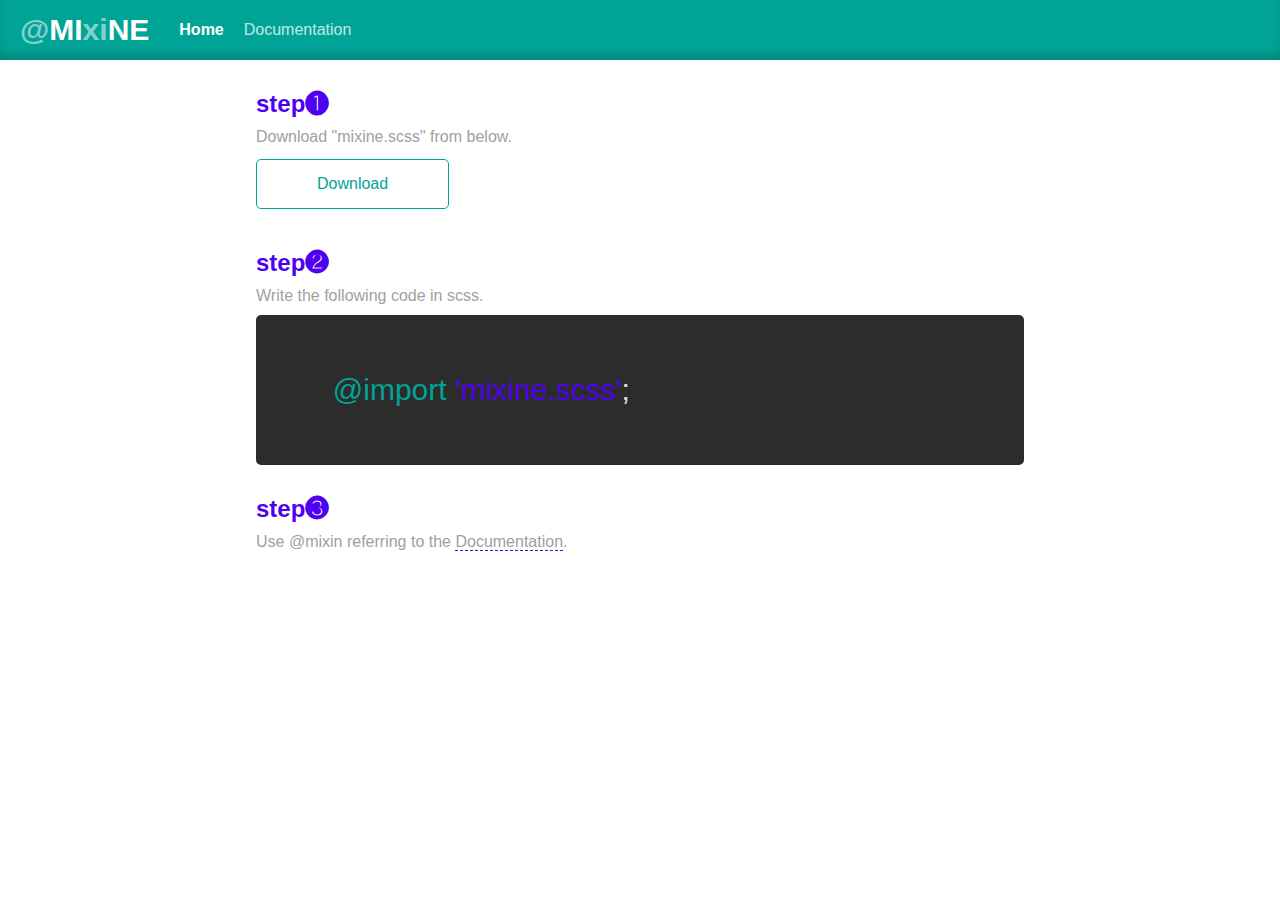
<file: index.html>
<!DOCTYPE html>
<html lang="ja">
    <head>
        <meta charset="utf-8">
        <title>mine.scss</title>
        <link rel="stylesheet" href="css/public.css">
        <link rel="stylesheet" href="css/styles.css">
    </head>
    <body>
        <header>
            <h1><a href="index.html"><span>@</span>MI<span>xi</span>NE</h1></a>
            <ul>
                <li class="now"><a href="index.html">Home</a></li>
                <li><a href="documentation.html">Documentation</a></li>
            </ul>
        </header>
        <div class="wrapper">
            <h2>step❶</h2>
            <p>Download "mixine.scss" from below.</p>
            <a href="https://github.com/snrk622/MIxiNE/blob/master/mixine.scss" download>
                <div class="btn-download">Download</div>
            </a>
            <h2>step❷</h2>
            <p>Write the following code in scss.</p>
            <div class="editer">
                <span class="green">@import </span><span class="purple">'mixine.scss'</span>;
            </div>
            <h2>step❸</h2>
            <p>Use @mixin referring to the <a href="documentation.html">Documentation</a>.</p>
        </div>
    </body>
</html>
</file>
<file: css/public.css>
html, body {
  margin: 0;
  padding: 0;
  font-family: Verdana, Geneva, Tahoma, sans-serif; }

header {
  background-color: #00a497;
  -webkit-box-shadow: 0px -8px 8px -1px #008b80 inset;
  box-shadow: 0px -8px 8px -1px #008b80 inset;
  width: 100%;
  height: 60px;
  position: fixed;
  top: 0;
  z-index: 1000;
  display: -webkit-box;
  display: -ms-flexbox;
  display: flex; }
  header h1 {
    font-size: 30px;
    line-height: 60px;
    margin: 0 20px; }
    header h1 a {
      text-decoration: none;
      color: white; }
      header h1 a:visited {
        color: white; }
      header h1 a span {
        opacity: 0.5; }
  header ul {
    display: -webkit-box;
    display: -ms-flexbox;
    display: flex;
    margin: 0;
    padding: 0; }
    header ul li {
      color: white;
      list-style: none;
      margin: 0 10px;
      font-size: 16px;
      line-height: 60px;
      opacity: 0.75;
      cursor: pointer; }
      header ul li a {
        text-decoration: none;
        color: white; }
        header ul li a:visited {
          color: white; }
    header ul .now {
      font-weight: bold;
      opacity: 1; }
</file>
<file: css/styles.css>
.wrapper {
  width: 60%;
  margin: 60px auto;
  padding: 20px 0;
  color: #202020; }
  .wrapper .btn-download {
    display: inline-block;
    margin: 3px 0;
    padding: 5px 10px;
    font-size: 16px;
    border-radius: 5px;
    cursor: pointer;
    text-align: center;
    -webkit-box-sizing: border-box;
    box-sizing: border-box;
    border: 1px solid #00a497;
    color: #00a497;
    padding: 15px 60px;
    margin-bottom: 30px; }
    .wrapper .btn-download:hover {
      background-color: #00a497;
      color: white; }
  .wrapper .editer {
    width: 100%;
    height: 150px;
    background-color: #2c2c2c;
    color: #e0e0e0;
    border-radius: 5px;
    font-size: 30px;
    margin: 0px auto;
    line-height: 150px;
    padding-left: 10%;
    -webkit-box-sizing: border-box;
    box-sizing: border-box;
    margin-bottom: 30px;
    overflow: hidden; }
    .wrapper .editer .green {
      color: #00a497; }
    .wrapper .editer .purple {
      color: #5000F1; }
  .wrapper h2 {
    margin: 10px 0;
    color: #5000F1; }
  .wrapper p {
    color: #a0a0a0;
    margin: 10px 0; }
    .wrapper p a {
      color: #a0a0a0;
      text-decoration: none;
      border-bottom: 1px dashed #5000F1; }
      .wrapper p a:visited {
        color: #a0a0a0; }
</file>
